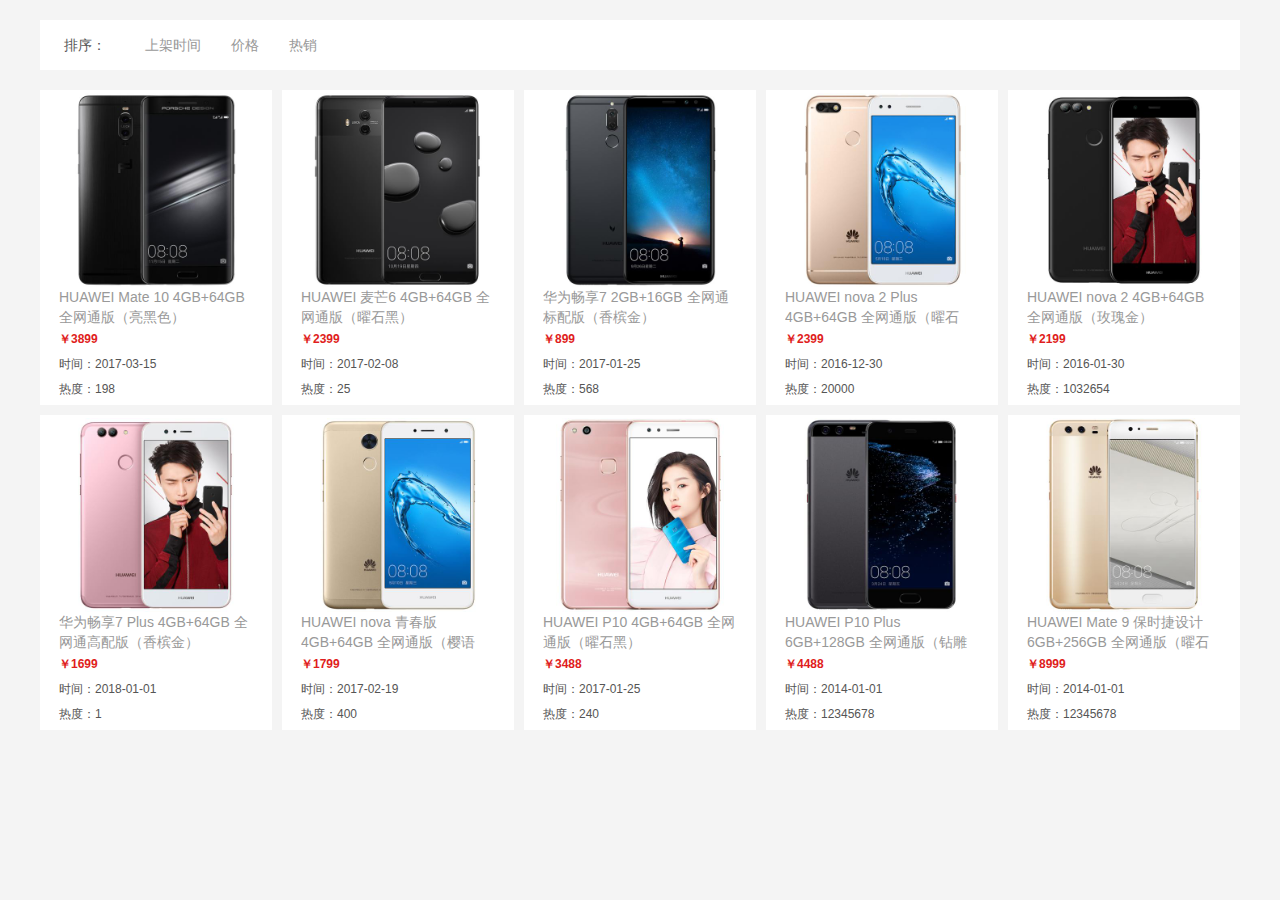
<file: shop/index.html>
<!DOCTYPE html>
<html>
<head>
    <meta charset="UTF-8">
    <title>珠峰培训-商品排序</title>
    <!--&lt;!&ndash;IMPORT LESS (development [DEV])&ndash;&gt;
    <link rel="stylesheet/less" href="css/index.less">
    <script src="js/less-2.5.3.min.js"></script>-->

    <!--IMPORT CSS [PRO]-->
    <link rel="stylesheet" href="css/index.min.css">
</head>
<body>
<div class="container">
    <header class="headerBox">
        <span>排序：</span>
        <a href="javascript:;">上架时间</a>
        <a href="javascript:;">价格</a>
        <a href="javascript:;">热销</a>
    </header>
    <ul class="productBox clearfix" id="productBox">
        <!--<li><a href="#">
            <img src="img/1.jpg" alt="">
            <p title="HUAWEI P10 Plus 6GB+128GB 全网通版（钻雕金）">HUAWEI P10 Plus 6GB+128GB 全网通版（钻雕金）</p>
            <span>时间：2014-01-01</span>
            <span>热度：9999</span>++
        </a></li>-->
    </ul>
</div>
<!--
 真实项目中我们经常使用A标签做一些点击的按钮
   1.因为A标签的:hover伪类兼容所有的浏览器

 A标签的HREF属性存储的是点击需要跳转的页面，或者是#XXX，这个是HASH定位，如果只想让其作为一个普通的按钮，我们需要阻止A标签点击跳转的默认行为
    <a href="javascript:;">珠峰</a>
-->
<!--<a href="javascript:;">珠峰</a>-->

<!--IMPORT JS-->
<script src="js/index.js"></script>
<script src="js/数据绑定.js"></script>
</body>
</html>
</file>
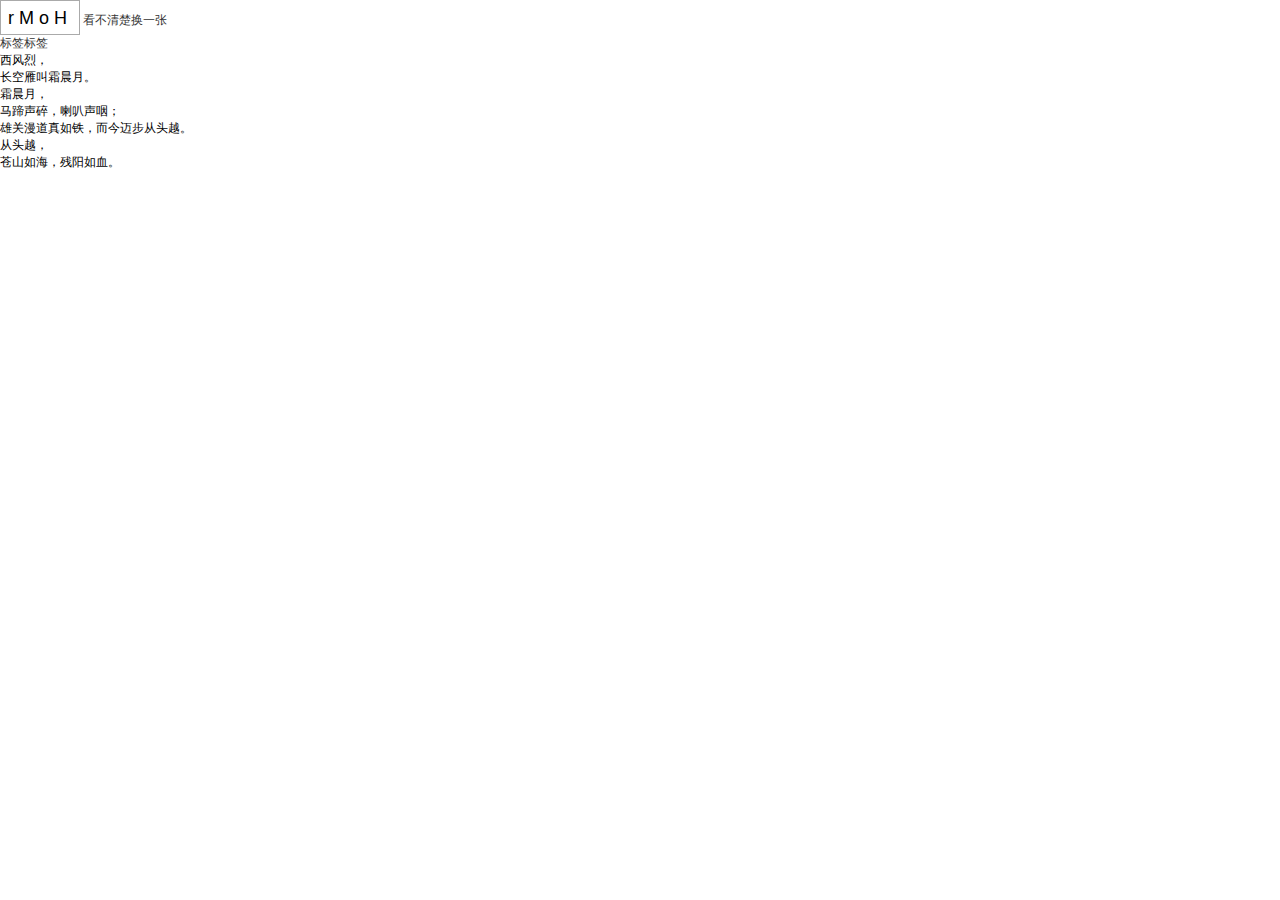
<file: 1-TEST.html>
<!DOCTYPE html>
<html lang="en">
<head>
    <meta charset="UTF-8">
    <title>学习测试</title>
    <link rel="stylesheet" href="css/reset.css">
    <style>
        #codeBox {
            display:inline-block;
            width: 80px;
            height: 35px;
            line-height: 35px;
            border: 1px solid #AAA;
            text-align: center;
            font-size: 18px;
            letter-spacing: 5px;
        }
        .bg{
            background-color: #00aaee;
        }
    </style>
</head>
<body>
<div id="codeBox">
    Ab4f
</div>
<a href="javascript:;" id="link">看不清楚换一张 <br></a>
<a href="'https://www.baidu.com/?lx=1&name=AA&sex=man'" id="111">标签标签</a>

<ul class="box" id="box">
    <li>西风烈，</li>
    <li>长空雁叫霜晨月。</li>
    <li>霜晨月，</li>
    <li>马蹄声碎，喇叭声咽；</li>
    <li id="test">雄关漫道真如铁，而今迈步从头越。</li>
    <li>从头越，</li>
    <li>苍山如海，残阳如血。</li>
</ul>
<script src="js/math.js"></script>
</body>
</html>
</file>
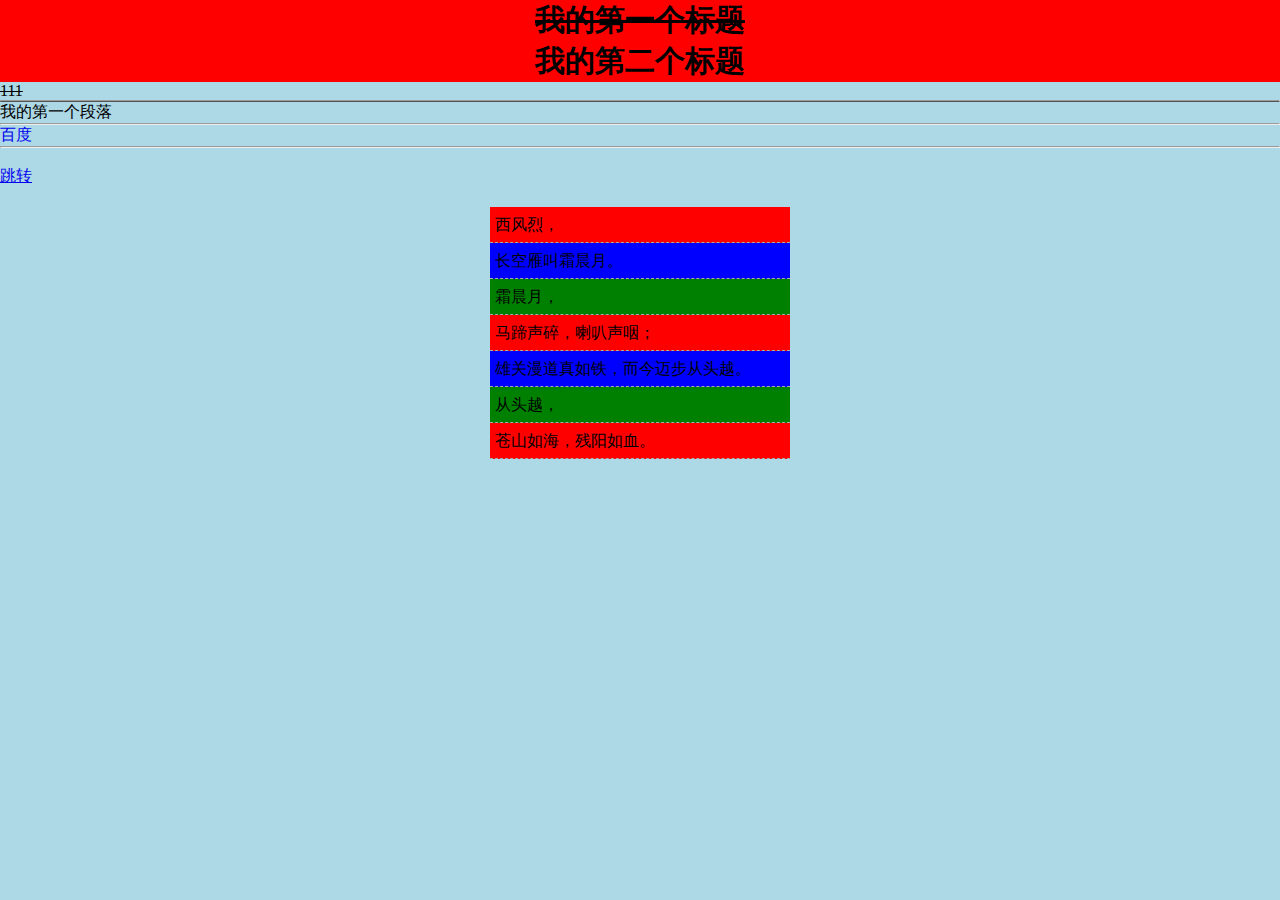
<file: changeColor.html>
<!DOCTYPE html>
<html lang="en">
<head>
    <meta charset="UTF-8">
    <title>隔行变色</title>
    <style>
        * {
            margin: 0;
            padding: 0;
        }

        ul, ol {
            list-style: none;
        }

        .box {
            margin: 20px auto;
            width: 300px;
        }

        .box li {
            padding: 0 5px;
            line-height: 35px;
            border-bottom: 1px dashed #AAA;
        }

        /*     .box li:nth-of-type(even){
                color: red;
            }
            .box li:hover{
                background:lightblue;
            }*/

        .bg0 {
            background: red;
        }

        .bg1 {
            background: blue;
        }

        .bg2 {
            background: green;
        }

        .hover {
            background: lightblue;
        }

        h1 {
            background: red;
            font-size: 30px;
            font-family: Verdana, Serif;
            text-align: center;
        }

        h1:hover {
            font-size: 50px;
        }
    </style>

</head>
<body bgcolor="#add8e6">
<h1 style="background: red;font-family: 'verdana',serif;font-size: 30px;text-align: center">
    <del>我的第一个标题</del>
</h1>
<h1>我的第二个标题</h1>
<del>111</del>
<hr style="border-bottom-color:black">
<p>我的第一个段落</p>
<hr>
<a href="https://www.baidu.com" style="text-decoration: none">百度</a>
<hr>
<br/>
<a href="./tab.html">跳转</a>


<ul class="box" id="box">
    <li>西风烈，</li>
    <li>长空雁叫霜晨月。</li>
    <li>霜晨月，</li>
    <li>马蹄声碎，喇叭声咽；</li>
    <li>雄关漫道真如铁，而今迈步从头越。</li>
    <li>从头越，</li>
    <li>苍山如海，残阳如血。</li>
</ul>
<script src="js/2.js"></script>
<script src="js/string.js"></script>
</body>
</html>
</file>
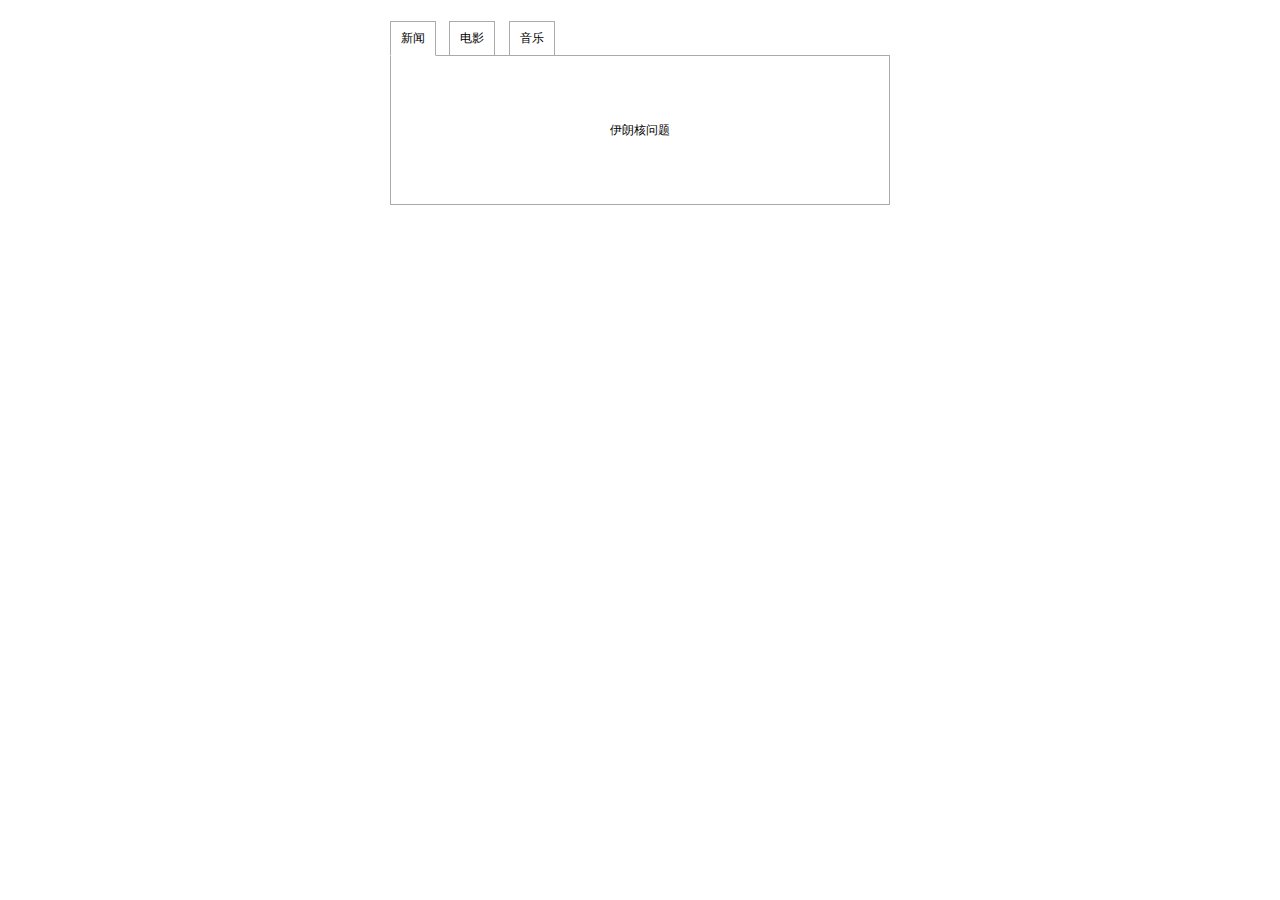
<file: tab.html>
<!DOCTYPE html>
<html lang="en">
<head>
    <meta charset="UTF-8">
    <title>tab</title>
    <link rel="stylesheet" href="css/reset.css">
    <style>
        .tabBox {
            margin: 20px auto; /*水平居中，上下20 左右auto*/
            width: 500px;
        }

        .tabBox ul {
            position: relative;
            top: 1px;
        }

        .tabBox ul li {
            display: inline-block;
            margin-right: 10px;
            padding: 0 10px;
            line-height: 33px;
            border: 1px solid #AAA;
            cursor: pointer;
        }

        .tabBox ul li.active {
            border-bottom-color: #ffffff;
        }

        .tabBox div {
            display: none;
            line-height: 148px;
            text-align: center;
            border: 1px solid #AAA;
        }

        .tabBox div.active {
            display: block;
        }
    </style>
</head>
<body>
<div class="tabBox" id="tabBox">
    <ul>
        <li class="active">新闻</li>
        <li>电影</li>
        <li>音乐</li>
    </ul>

    <div class="active">伊朗核问题</div>
    <div>最新电影</div>
    <div>最新音乐</div>
</div>

<script src="js/changeTab.js"></script>
</body>
</html>
</file>
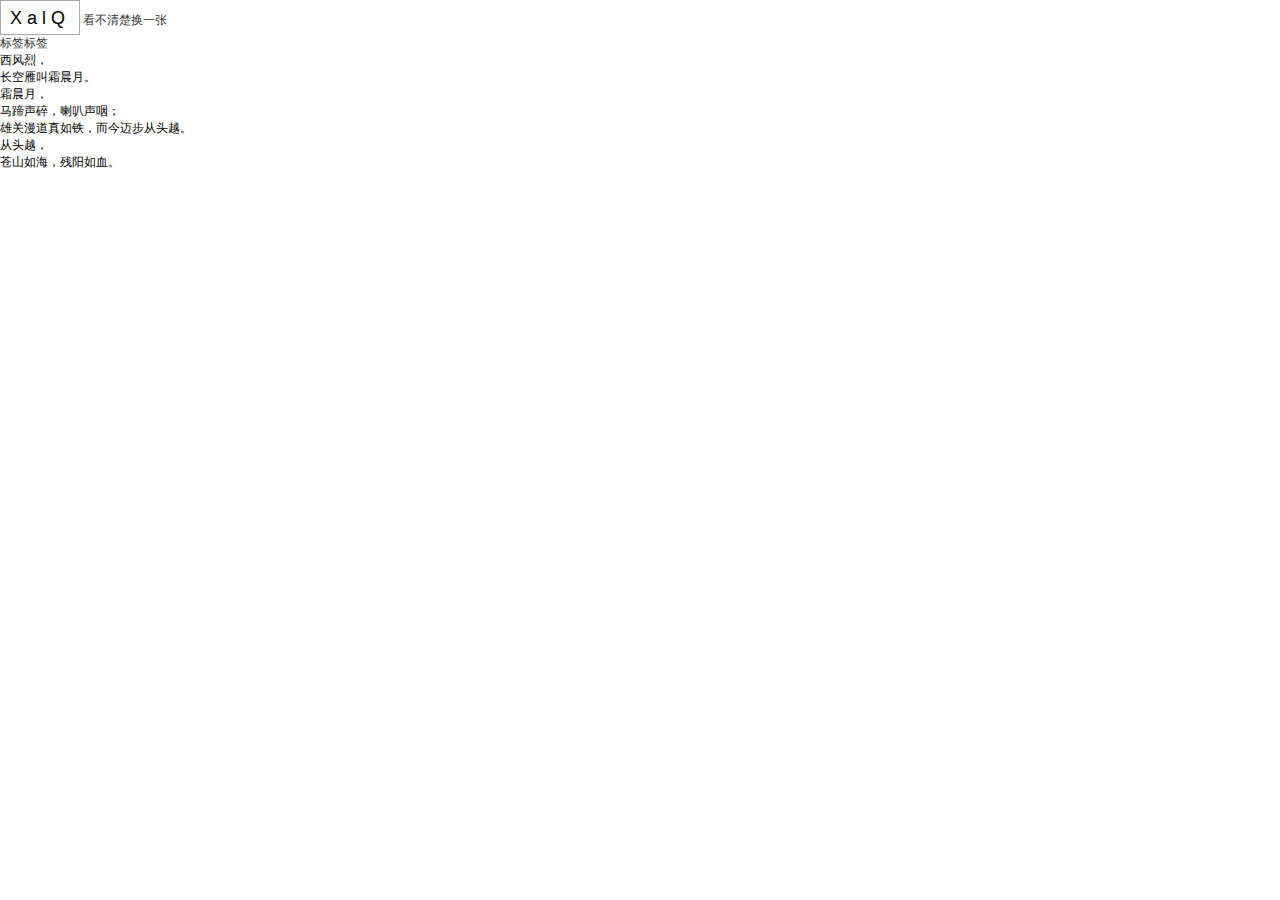
<file: html/1-TEST.html>
<!DOCTYPE html>
<html lang="en">
<head>
    <meta charset="UTF-8">
    <title>学习测试</title>
    <link rel="stylesheet" href="../css/reset.css">
    <style>
        #codeBox {
            display:inline-block;
            width: 80px;
            height: 35px;
            line-height: 35px;
            border: 1px solid #AAA;
            text-align: center;
            font-size: 18px;
            letter-spacing: 5px;
        }
        .bg{
            background-color: #00aaee;
        }
    </style>
</head>
<body>
<div id="codeBox">
    Ab4f
</div>
<a href="javascript:;" id="link">看不清楚换一张 <br></a>
<a href="'https://www.baidu.com/?lx=1&name=AA&sex=man'" id="111">标签标签</a>

<ul class="box" id="box">
    <li>西风烈，</li>
    <li>长空雁叫霜晨月。</li>
    <li>霜晨月，</li>
    <li>马蹄声碎，喇叭声咽；</li>
    <li id="test">雄关漫道真如铁，而今迈步从头越。</li>
    <li>从头越，</li>
    <li>苍山如海，残阳如血。</li>
</ul>
<script src="../js/math.js"></script>
</body>
</html>
</file>
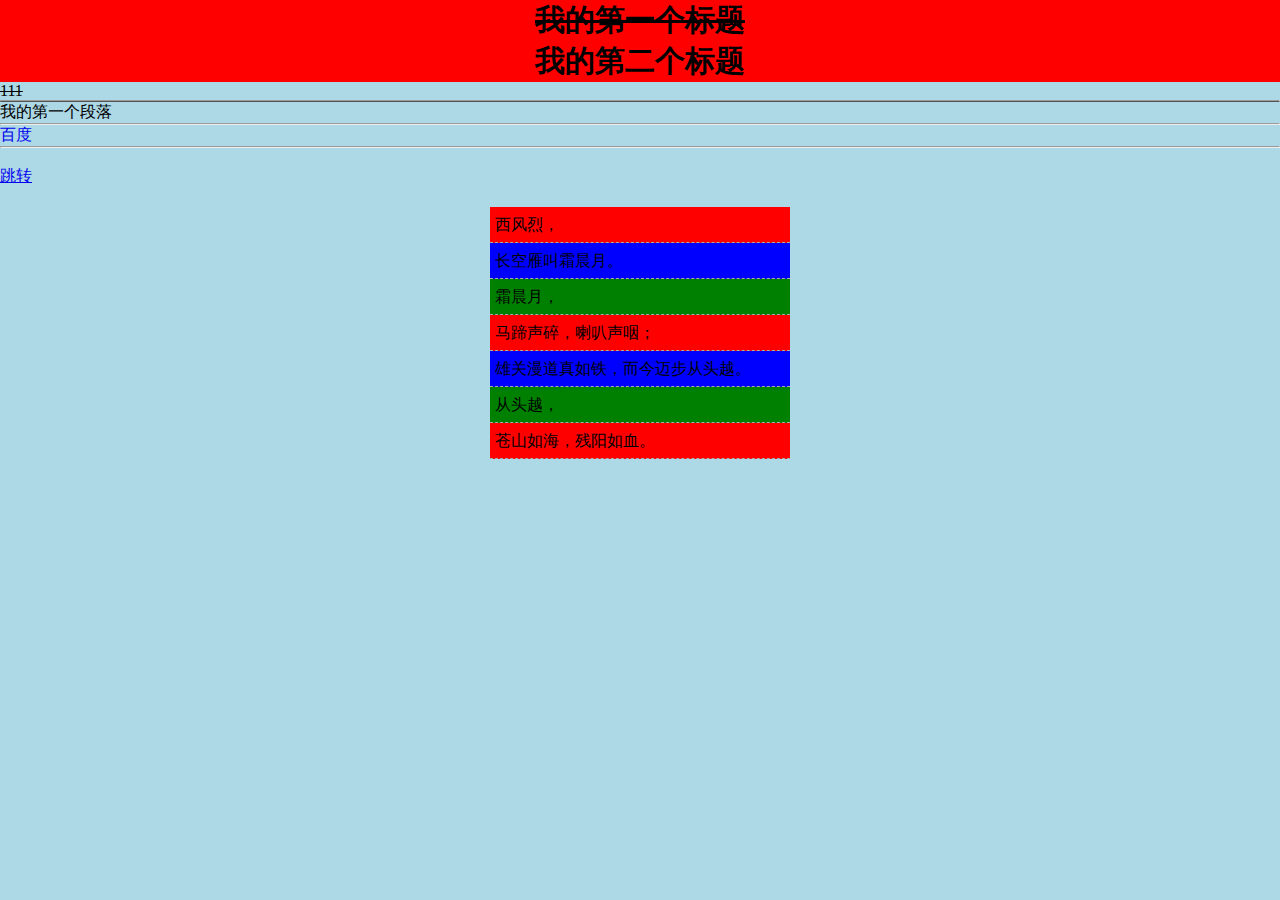
<file: html/changeColor.html>
<!DOCTYPE html>
<html lang="en">
<head>
    <meta charset="UTF-8">
    <title>隔行变色</title>
    <style>
        * {
            margin: 0;
            padding: 0;
        }

        ul, ol {
            list-style: none;
        }

        .box {
            margin: 20px auto;
            width: 300px;
        }

        .box li {
            padding: 0 5px;
            line-height: 35px;
            border-bottom: 1px dashed #AAA;
        }

        /*     .box li:nth-of-type(even){
                color: red;
            }
            .box li:hover{
                background:lightblue;
            }*/

        .bg0 {
            background: red;
        }

        .bg1 {
            background: blue;
        }

        .bg2 {
            background: green;
        }

        .hover {
            background: lightblue;
        }

        h1 {
            background: red;
            font-size: 30px;
            font-family: Verdana, Serif;
            text-align: center;
        }

        h1:hover {
            font-size: 50px;
        }
    </style>

</head>
<body bgcolor="#add8e6">
<h1 style="background: red;font-family: 'verdana',serif;font-size: 30px;text-align: center">
    <del>我的第一个标题</del>
</h1>
<h1>我的第二个标题</h1>
<del>111</del>
<hr style="border-bottom-color:black">
<p>我的第一个段落</p>
<hr>
<a href="https://www.baidu.com" style="text-decoration: none">百度</a>
<hr>
<br/>
<a href="tab.html">跳转</a>


<ul class="box" id="box">
    <li>西风烈，</li>
    <li>长空雁叫霜晨月。</li>
    <li>霜晨月，</li>
    <li>马蹄声碎，喇叭声咽；</li>
    <li>雄关漫道真如铁，而今迈步从头越。</li>
    <li>从头越，</li>
    <li>苍山如海，残阳如血。</li>
</ul>
<script src="../js/2.js"></script>
<script src="../js/string.js"></script>
<script src="../js/1-privent.js"></script>
</body>
</html>
</file>
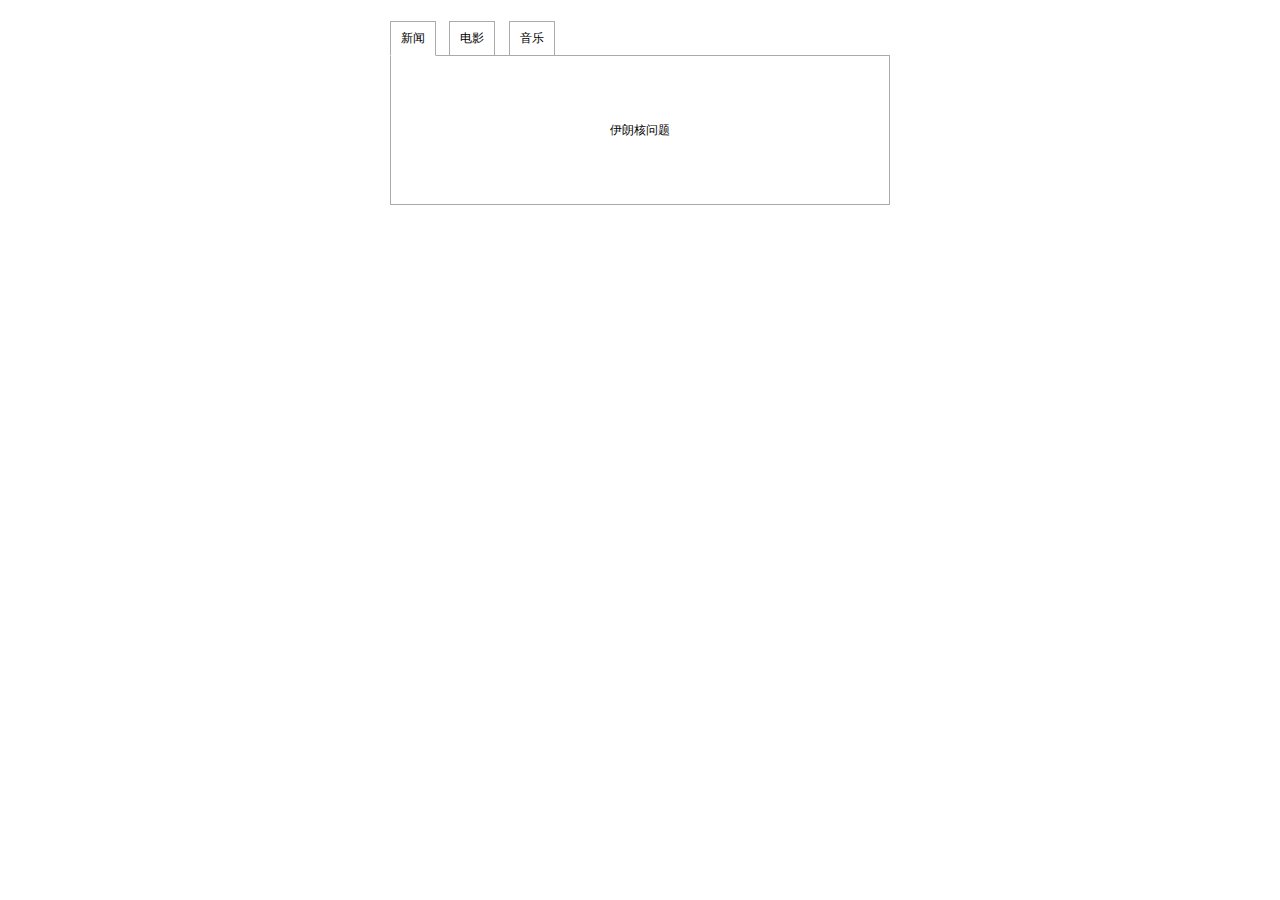
<file: html/tab.html>
<!DOCTYPE html>
<html lang="en">
<head>
    <meta charset="UTF-8">
    <title>tab</title>
    <link rel="stylesheet" href="../css/reset.css">
    <style>
        .tabBox {
            margin: 20px auto; /*水平居中，上下20 左右auto*/
            width: 500px;
        }

        .tabBox ul {
            position: relative;
            top: 1px;
        }

        .tabBox ul li {
            display: inline-block;
            margin-right: 10px;
            padding: 0 10px;
            line-height: 33px;
            border: 1px solid #AAA;
            cursor: pointer;
        }

        .tabBox ul li.active {
            border-bottom-color: #ffffff;
        }

        .tabBox div {
            display: none;
            line-height: 148px;
            text-align: center;
            border: 1px solid #AAA;
        }

        .tabBox div.active {
            display: block;
        }
    </style>
</head>
<body>
<div class="tabBox" id="tabBox">
    <ul>
        <li class="active">新闻</li>
        <li>电影</li>
        <li>音乐</li>
    </ul>

    <div class="active">伊朗核问题</div>
    <div>最新电影</div>
    <div>最新音乐</div>
</div>

<script src="../js/changeTab.js"></script>
</body>
</html>
</file>
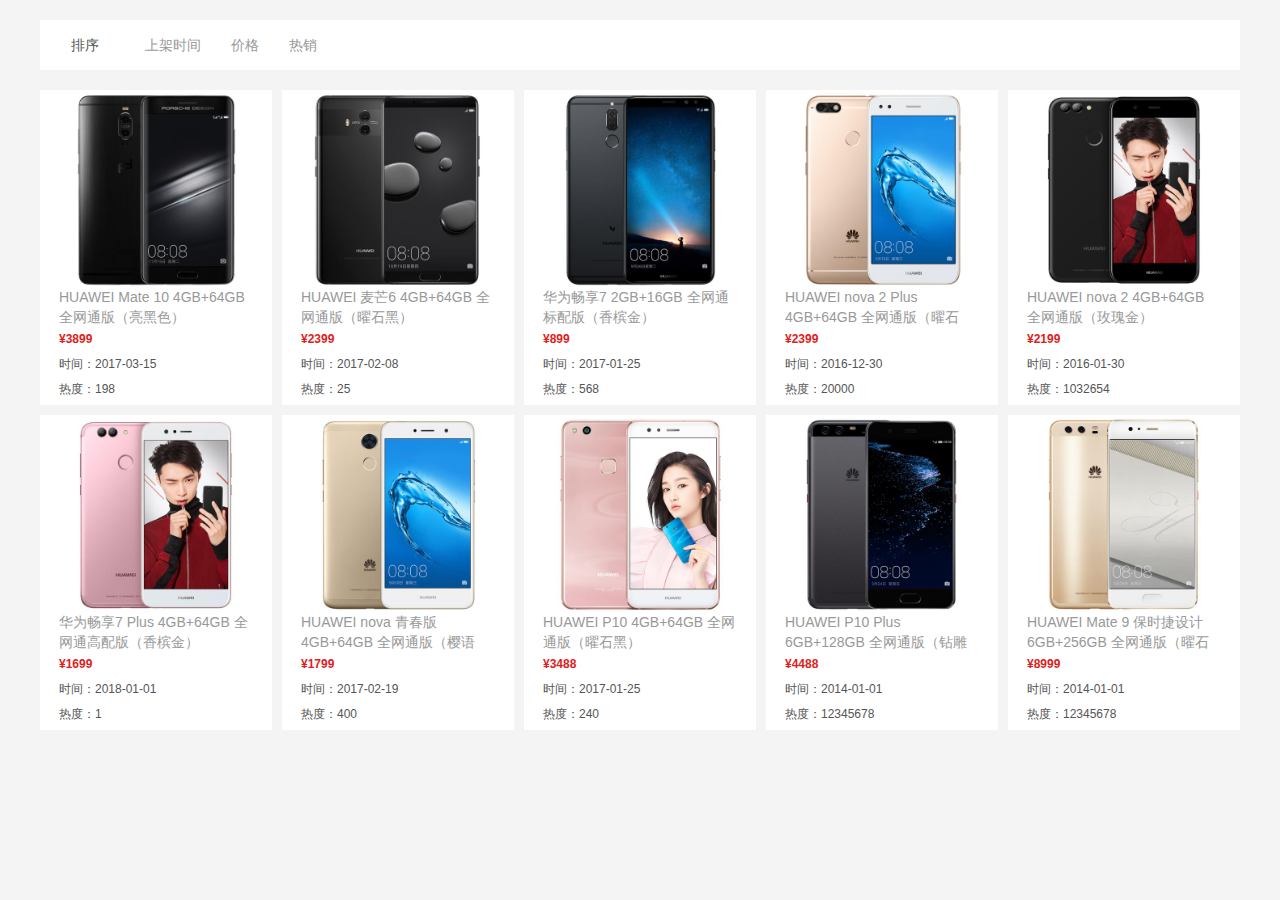
<file: shop/myIndex.html>
<!DOCTYPE html>
<html lang="en">
<head>
    <meta charset="UTF-8">
    <title>shop</title>
<!--    <link rel="stylesheet" href="css/myindex.min.css">-->
    <link rel="stylesheet/less" href="css/myindex.less">
    <script src="js/less-2.5.3.min.js"></script>
</head>

<body>
<div class="productBox">
    <header class="headerBox" id="headerBox">
        <span>排序</span>
        <a href="javascript:;">上架时间</a>
        <a href="javascript:;">价格</a>
        <a href="javascript:;">热销</a>
    </header>
    <ul class="list clearfix" id="list">
    <!--    <li>
            <a href="#">
                <img src="img/1.jpg" alt="">
                <p>HUAWEI P10 Plus 6GB+128GB 全网通版（钻雕金）">HUAWEI P10 Plus 6GB+128GB 全网通版（钻雕金）</p>
                <span>¥3500</span>
                <span>时间：2019-7-9</span>
                <span>热度：179</span>
            </a>
        </li>-->
    </ul>
</div>
<script src="myIndex-single.js"></script>
</body>
</html>
</file>
<file: shop/css/index.min.css>
body, h1, h2, h3, h4, h5, h6, hr, p, blockquote, dl, dt, dd, ul, ol, li, button, input, textarea, th, td {
    margin: 0;
    padding: 0
}

body {
    font-size: 12px;
    font-style: normal;
    font-family: "\5FAE\8F6F\96C5\9ED1", Helvetica, sans-serif
}

small {
    font-size: 12px
}

h1 {
    font-size: 18px
}

h2 {
    font-size: 16px
}

h3 {
    font-size: 14px
}

h4, h5, h6 {
    font-size: 100%
}

ul, ol {
    list-style: none
}

a {
    text-decoration: none;
    background-color: transparent
}

a:hover, a:active {
    outline-width: 0;
    text-decoration: none
}

table {
    border-collapse: collapse;
    border-spacing: 0
}

hr {
    border: 0;
    height: 1px
}

img {
    border-style: none
}

img:not([src]) {
    display: none
}

svg:not(:root) {
    overflow: hidden
}

html {
    -webkit-touch-callout: none;
    -webkit-text-size-adjust: 100%
}

input, textarea, button, a {
    -webkit-tap-highlight-color: rgba(0, 0, 0, 0)
}

article, aside, details, figcaption, figure, footer, header, main, menu, nav, section, summary {
    display: block
}

audio, canvas, progress, video {
    display: inline-block
}

audio:not([controls]), video:not([controls]) {
    display: none;
    height: 0
}

progress {
    vertical-align: baseline
}

mark {
    background-color: #ff0;
    color: #000
}

sub, sup {
    position: relative;
    font-size: 75%;
    line-height: 0;
    vertical-align: baseline
}

sub {
    bottom: -0.25em
}

sup {
    top: -0.5em
}

button, input, select, textarea {
    font-size: 100%;
    outline: 0
}

button, input {
    overflow: visible
}

button, select {
    text-transform: none
}

textarea {
    overflow: auto
}

button, html [type="button"], [type="reset"], [type="submit"] {
    -webkit-appearance: button
}

button::-moz-focus-inner, [type="button"]::-moz-focus-inner, [type="reset"]::-moz-focus-inner, [type="submit"]::-moz-focus-inner {
    border-style: none;
    padding: 0
}

button:-moz-focusring, [type="button"]:-moz-focusring, [type="reset"]:-moz-focusring, [type="submit"]:-moz-focusring {
    outline: 1px dotted ButtonText
}

[type="checkbox"], [type="radio"] {
    box-sizing: border-box;
    padding: 0
}

[type="number"]::-webkit-inner-spin-button, [type="number"]::-webkit-outer-spin-button {
    height: auto
}

[type="search"] {
    -webkit-appearance: textfield;
    outline-offset: -2px
}

[type="search"]::-webkit-search-cancel-button, [type="search"]::-webkit-search-decoration {
    -webkit-appearance: none
}

::-webkit-input-placeholder {
    color: inherit;
    opacity: .54
}

::-webkit-file-upload-button {
    -webkit-appearance: button;
    font: inherit
}

.clearfix:after {
    display: block;
    height: 0;
    content: "";
    clear: both
}

html, body {
    background: #F4F4F4;
    overflow-x: hidden
}

.container {
    margin: 20px auto;
    width: 1200px
}

.headerBox {
    height: 50px;
    line-height: 50px;
    background: #FFF;
    font-size: 0
}

.headerBox span {
    display:inline-block;
    width: 90px;
    text-align: center;
    height: 50px;
    line-height: 50px;
    font-size: 14px;
    color: #555
}

.headerBox a {
    display: inline-block;
    padding: 0 15px;
    height: 50px;
    line-height: 50px;
    font-size: 14px;
    color: #999
}

.headerBox a:hover {
    color: #E01D20
}

.productBox {
    margin: 20px 0 0 0;
    overflow: hidden
}

.productBox li {
    float: left;
    margin-right: 10px;
    margin-bottom: 10px;
    background: #FFF
}

.productBox li:nth-child(5n) {
    margin-right: 0
}

.productBox li a {
    display: block;
    box-sizing: border-box;
    width: 232px;
    padding: 0 16px;
    border: 3px solid transparent;
    -webkit-transition: all .2s linear 0s;
    -moz-transition: all .2s linear 0s;
    -ms-transition: all .2s linear 0s;
    -o-transition: all .2s linear 0s;
    transition: all .2s linear 0s
}

.productBox li a:hover {
    border-color: #E01D20
}

.productBox li a img {
    display: block;
    width: 100%;
    height: 194px
}

.productBox li a p {
    font-size: 14px;
    color: #999;
    height: 40px;
    line-height: 20px;
    overflow: hidden
}

.productBox li a span {
    display: block;
    line-height: 25px;
    font-size: 12px;
    color: #555
}

.productBox li a span:nth-of-type(1) {
    color: #E01D20;
    font-weight: bold
}
</file>
<file: shop/css/myindex.min.css>
body, h1, h2, h3, h4, h5, h6, hr, p, blockquote, dl, dt, dd, ul, ol, li, button, input, textarea, th, td {
    margin: 0;
    padding: 0
}

body {
    font-size: 12px;
    font-style: normal;
    font-family: "\5FAE\8F6F\96C5\9ED1", Helvetica, sans-serif
}

small {
    font-size: 12px
}

h1 {
    font-size: 18px
}

h2 {
    font-size: 16px
}

h3 {
    font-size: 14px
}

h4, h5, h6 {
    font-size: 100%
}

ul, ol {
    list-style: none
}

a {
    text-decoration: none;
    background-color: transparent
}

a:hover, a:active {
    outline-width: 0;
    text-decoration: none
}

table {
    border-collapse: collapse;
    border-spacing: 0
}

hr {
    border: 0;
    height: 1px
}

img {
    border-style: none
}

img:not([src]) {
    display: none
}

svg:not(:root) {
    overflow: hidden
}

html {
    -webkit-touch-callout: none;
    -webkit-text-size-adjust: 100%
}

input, textarea, button, a {
    -webkit-tap-highlight-color: rgba(0, 0, 0, 0)
}

article, aside, details, figcaption, figure, footer, header, main, menu, nav, section, summary {
    display: block
}

audio, canvas, progress, video {
    display: inline-block
}

audio:not([controls]), video:not([controls]) {
    display: none;
    height: 0
}

progress {
    vertical-align: baseline
}

mark {
    background-color: #ff0;
    color: #000
}

sub, sup {
    position: relative;
    font-size: 75%;
    line-height: 0;
    vertical-align: baseline
}

sub {
    bottom: -0.25em
}

sup {
    top: -0.5em
}

button, input, select, textarea {
    font-size: 100%;
    outline: 0
}

button, input {
    overflow: visible
}

button, select {
    text-transform: none
}

textarea {
    overflow: auto
}

button, html [type="button"], [type="reset"], [type="submit"] {
    -webkit-appearance: button
}

button::-moz-focus-inner, [type="button"]::-moz-focus-inner, [type="reset"]::-moz-focus-inner, [type="submit"]::-moz-focus-inner {
    border-style: none;
    padding: 0
}

button:-moz-focusring, [type="button"]:-moz-focusring, [type="reset"]:-moz-focusring, [type="submit"]:-moz-focusring {
    outline: 1px dotted ButtonText
}

[type="checkbox"], [type="radio"] {
    box-sizing: border-box;
    padding: 0
}

[type="number"]::-webkit-inner-spin-button, [type="number"]::-webkit-outer-spin-button {
    height: auto
}

[type="search"] {
    -webkit-appearance: textfield;
    outline-offset: -2px
}

[type="search"]::-webkit-search-cancel-button, [type="search"]::-webkit-search-decoration {
    -webkit-appearance: none
}

::-webkit-input-placeholder {
    color: inherit;
    opacity: .54
}

::-webkit-file-upload-button {
    -webkit-appearance: button;
    font: inherit
}

.clearfix:after {
    display: block;
    height: 0;
    content: "";
    clear: both
}

html, body {
    background: #F4F4F4;
    overflow-x: hidden
}

.productBox {
    margin: 20px auto;
    width: 1200px
}

.headerBox {
    height: 50px;
    line-height: 50px;
    background: #FFF;
    font-size: 0
}

.headerBox span {
    display: inline-block;
    width: 90px;
    text-align: center;
    height: 50px;
    line-height: 50px;
    font-size: 14px;
    color: #555
}

.headerBox a {
    display: inline-block;
    padding: 0 15px;
    height: 50px;
    line-height: 50px;
    font-size: 14px;
    color: #999
}

.headerBox a:hover {
    color: #E01D20
}

.list {
    margin: 20px 0 0 0;
    overflow: hidden
}

.list li {
    float: left;
    margin-right: 10px;
    margin-bottom: 10px;
    background: #FFF
}

.list li:nth-child(5n) {
    margin-right: 0
}

.list a {
    display: block;
    box-sizing: border-box;
    width: 232px;
    padding: 0 16px;
    border: 3px solid transparent;
    -webkit-transition: all .2s linear 0s;
    -moz-transition: all .2s linear 0s;
    -ms-transition: all .2s linear 0s;
    -o-transition: all .2s linear 0s;
    transition: all .2s linear 0s
}

.list a img {
    display: block;
    width: 100%;
    height: 194px
}

.list a p {
    font-size: 14px;
    color: #999;
    height: 40px;
    line-height: 20px;
    overflow: hidden
}

.list a span {
    display: block;
    line-height: 25px;
    font-size: 12px;
    color: #555
}

.list a span:nth-of-type(1) {
    color: #E01D20;
    font-weight: bold
}

.list a:hover {
    border-color: #E01D20
}
</file>
